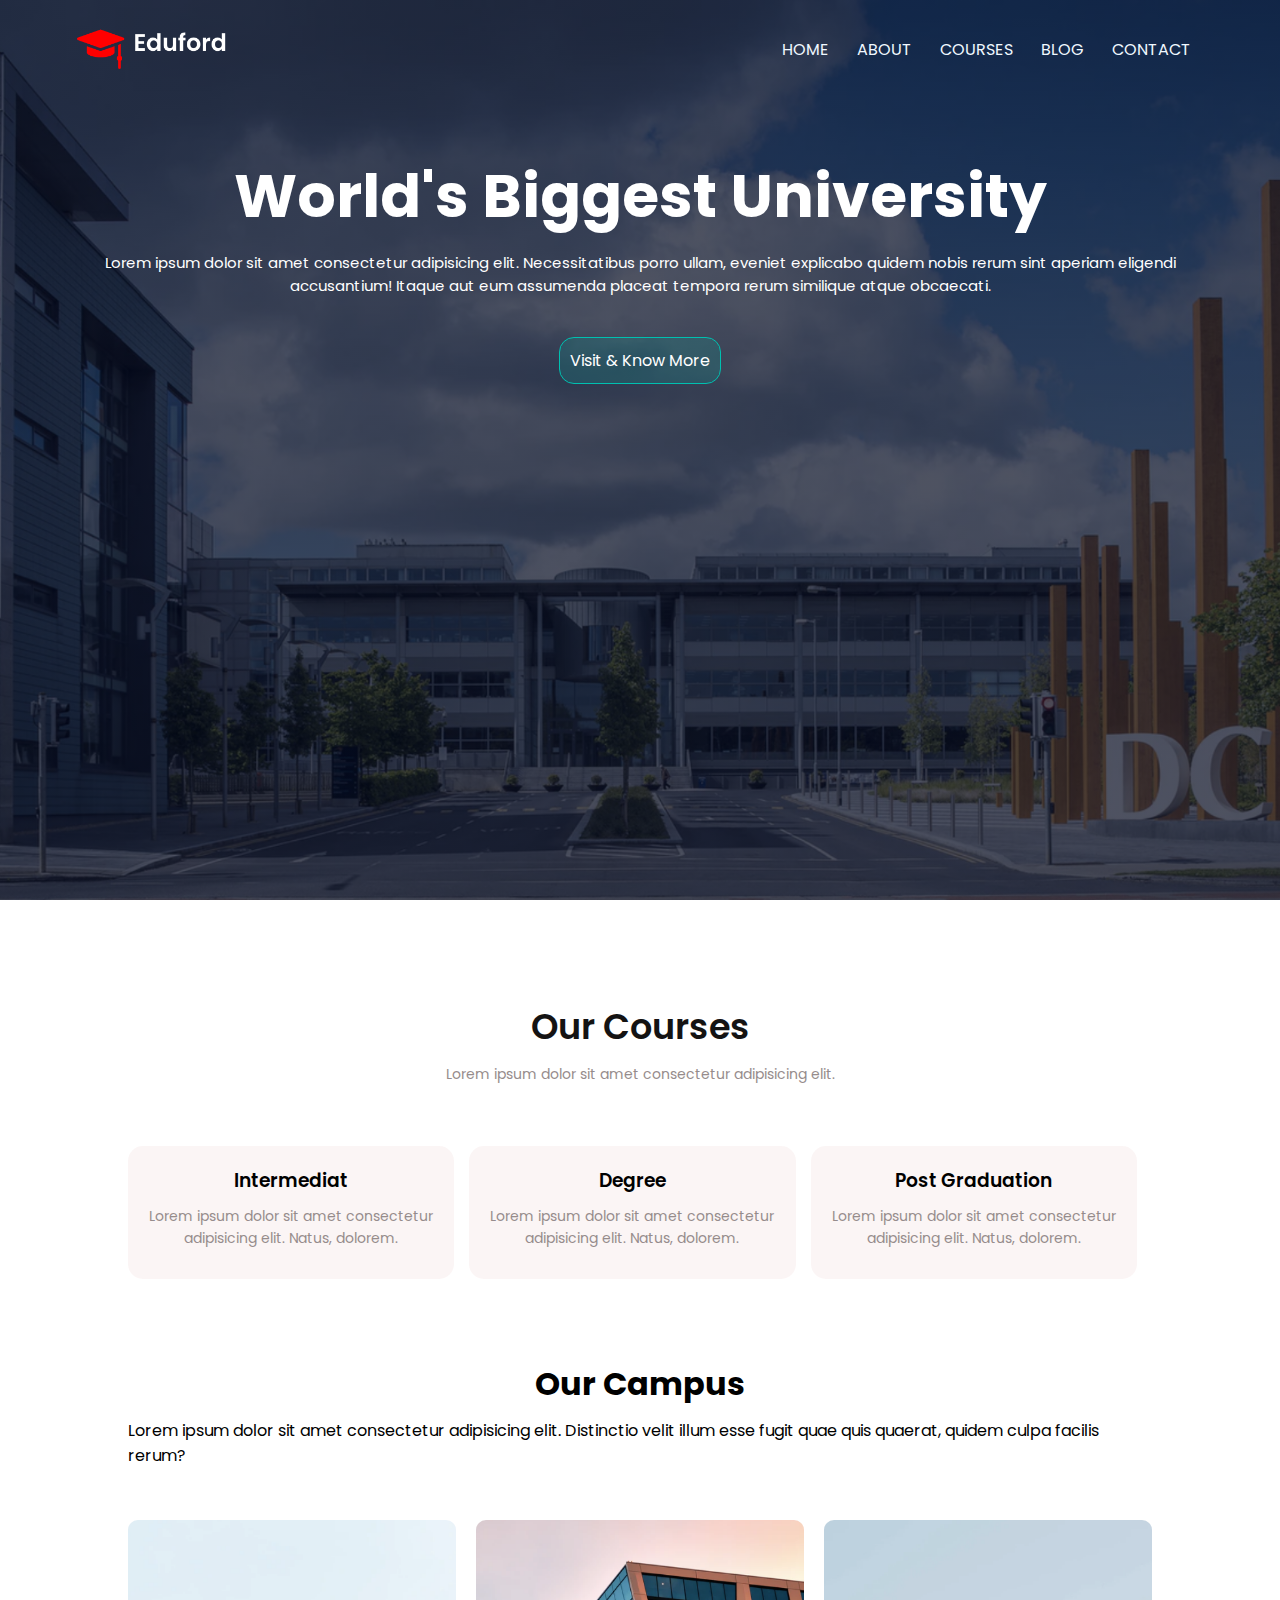
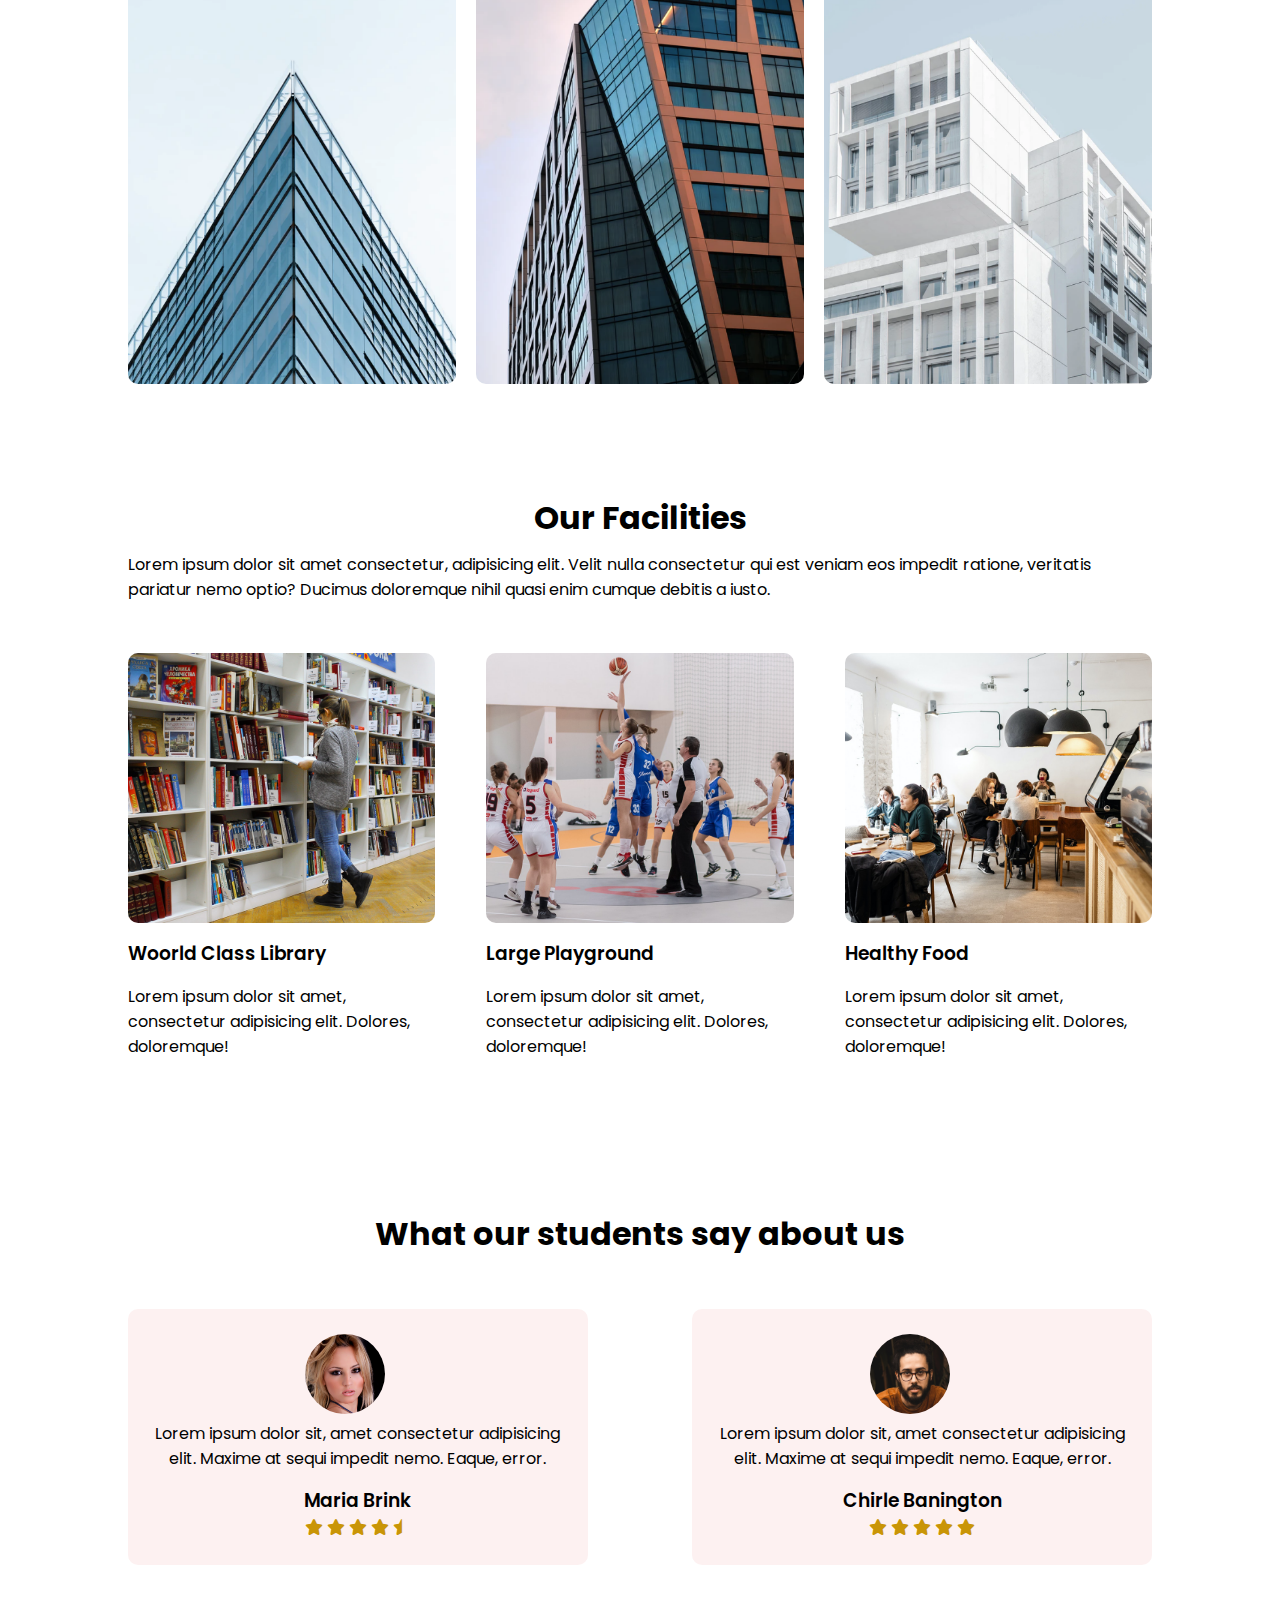
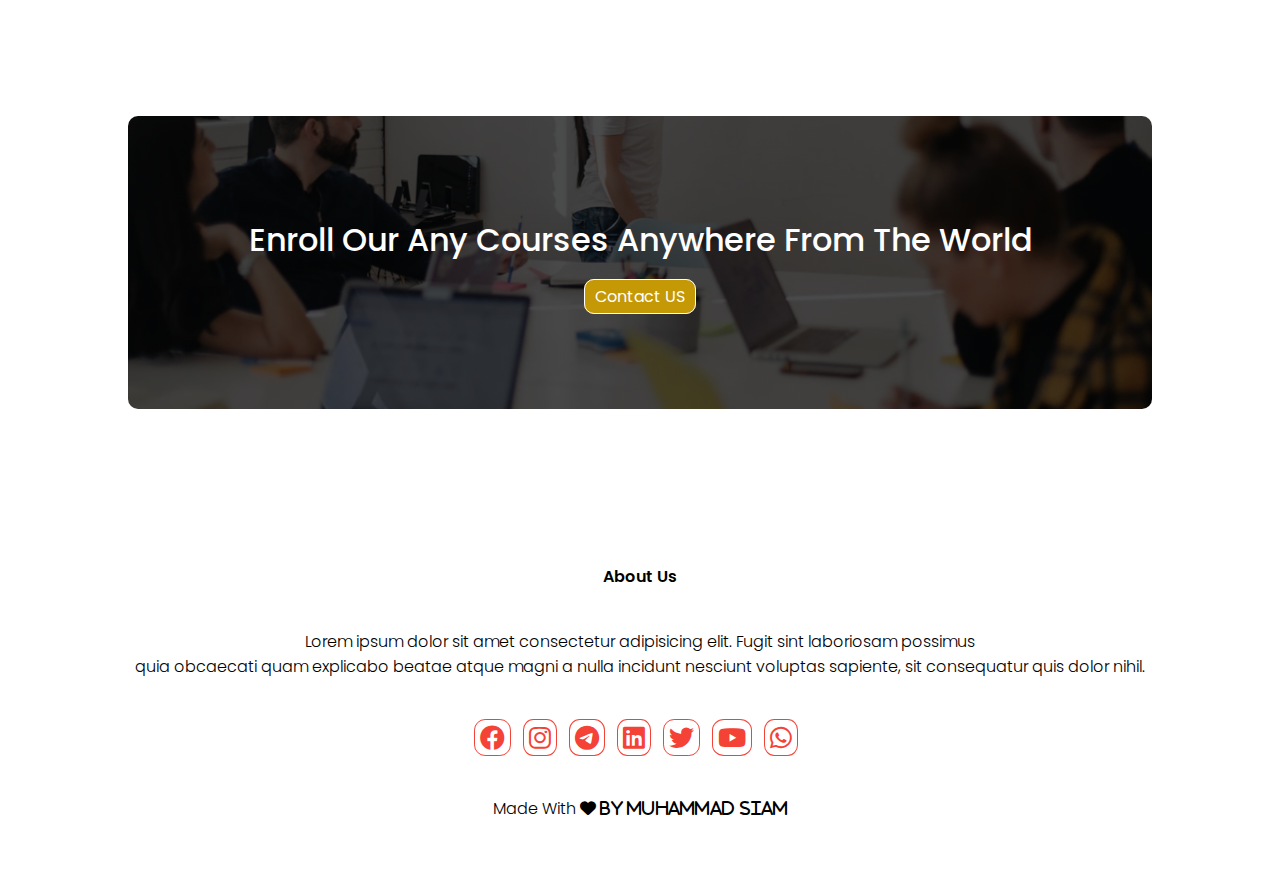
<file: index.html>
<!DOCTYPE html>
<html lang="en">
  <head>
    <meta charset="UTF-8" />
    <meta http-equiv="X-UA-Compatible" content="IE=edge" />
    <meta name="viewport" content="width=device-width, initial-scale=1.0" />
    <title>University Website</title>
    <link rel="preconnect" href="https://fonts.googleapis.com" />
    <link rel="preconnect" href="https://fonts.gstatic.com" crossorigin />
    <link
      href="https://fonts.googleapis.com/css2?family=Poppins:ital,wght@0,100;0,200;0,400;0,600;0,700;1,100;1,200;1,600&display=swap"
      rel="stylesheet"
    />
    <link rel="stylesheet" href="./style.css" />
    <link
      rel="stylesheet"
      href="https://cdnjs.cloudflare.com/ajax/libs/font-awesome/6.0.0/css/all.min.css"
      integrity="sha512-9usAa10IRO0HhonpyAIVpjrylPvoDwiPUiKdWk5t3PyolY1cOd4DSE0Ga+ri4AuTroPR5aQvXU9xC6qOPnzFeg=="
      crossorigin="anonymous"
      referrerpolicy="no-referrer"
    />
    <!-- Animate css -->
    <link
      rel="stylesheet"
      href="https://cdnjs.cloudflare.com/ajax/libs/animate.css/4.1.1/animate.min.css"
    />
  </head>
  <body>
    <div id="preloader"></div>
    <section class="header">
      <nav>
        <a href="index.html"><img src="./eduford_img/logo.png" alt="" /></a>
        <div id="nav-links" class="nav-links">
          <i class="fa-solid fa-xmark" onclick="hideMenu()"></i>
          <ul class="animate__animated animate__zoomIn">
            <li><a href="index.html">HOME</a></li>
            <li><a href="about.html">ABOUT</a></li>
            <li><a href="course.html">COURSES</a></li>
            <li><a href="blog.html">BLOG</a></li>
            <li><a href="contact.html">CONTACT</a></li>
          </ul>
        </div>
        <i class="fa-solid fa-bars" onclick="showMenu()"></i>
      </nav>

      <div class="text-box">
        <h1 class="animate__animated animate__zoomIn">
          World's Biggest University
        </h1>
        <p class="animate__animated animate__backInRight">
          Lorem ipsum dolor sit amet consectetur adipisicing elit.
          Necessitatibus porro ullam, eveniet explicabo quidem nobis rerum sint
          aperiam eligendi accusantium! Itaque aut eum assumenda placeat tempora
          rerum similique atque obcaecati.
        </p>
        <a class="btn1" href="">Visit & Know More</a>
      </div>
    </section>

    <!-- Course -->

    <section class="course">
      <h1 class="animate__animated animate__zoomIn">Our Courses</h1>
      <p class="animate__animated animate__backInRight">
        Lorem ipsum dolor sit amet consectetur adipisicing elit.
      </p>

      <div class="row">
        <div class="course-col">
          <h3>Intermediat</h3>
          <p class="animate__animated animate__backInRight">
            Lorem ipsum dolor sit amet consectetur adipisicing elit. Natus,
            dolorem.
          </p>
        </div>
        <div class="course-col">
          <h3>Degree</h3>
          <p class="animate__animated animate__backInRight">
            Lorem ipsum dolor sit amet consectetur adipisicing elit. Natus,
            dolorem.
          </p>
        </div>
        <div class="course-col">
          <h3>Post Graduation</h3>
          <p class="animate__animated animate__backInRight">
            Lorem ipsum dolor sit amet consectetur adipisicing elit. Natus,
            dolorem.
          </p>
        </div>
      </div>
    </section>

    <!-- Campus -->
    <section class="campus">
      <h1 class="animate__animated animate__zoomIn">Our Campus</h1>
      <p class="animate__animated animate__backInRight">
        Lorem ipsum dolor sit amet consectetur adipisicing elit. Distinctio
        velit illum esse fugit quae quis quaerat, quidem culpa facilis rerum?
      </p>
      <div class="row">
        <div class="campus-col">
          <img src="./eduford_img/london.png" alt="" />
          <div class="layer">
            <h3>LONDON</h3>
          </div>
        </div>
        <div class="campus-col">
          <img src="./eduford_img/newyork.png" alt="" />
          <div class="layer">
            <h3>New Yourk</h3>
          </div>
        </div>
        <div class="campus-col">
          <img src="./eduford_img/washington.png" alt="" />
          <div class="layer">
            <h3>Washington</h3>
          </div>
        </div>
      </div>
    </section>

    <!-- Facilities -->

    <section class="facilities">
      <h1 class="animate__animated animate__zoomIn">Our Facilities</h1>
      <p class="animate__animated animate__backInRight">
        Lorem ipsum dolor sit amet consectetur, adipisicing elit. Velit nulla
        consectetur qui est veniam eos impedit ratione, veritatis pariatur nemo
        optio? Ducimus doloremque nihil quasi enim cumque debitis a iusto.
      </p>
      <div class="row">
        <div class="facilities-col">
          <img src="./eduford_img/library.png" alt="" />
          <h3>Woorld Class Library</h3>
          <p class="animate__animated animate__backInRight">
            Lorem ipsum dolor sit amet, consectetur adipisicing elit. Dolores,
            doloremque!
          </p>
        </div>
        <div class="facilities-col">
          <img src="./eduford_img/basketball.png" alt="" />
          <h3>Large Playground</h3>
          <p class="animate__animated animate__backInRight">
            Lorem ipsum dolor sit amet, consectetur adipisicing elit. Dolores,
            doloremque!
          </p>
        </div>
        <div class="facilities-col">
          <img src="./eduford_img/cafeteria.png" alt="" />
          <h3>Healthy Food</h3>
          <p class="animate__animated animate__backInRight">
            Lorem ipsum dolor sit amet, consectetur adipisicing elit. Dolores,
            doloremque!
          </p>
        </div>
      </div>
    </section>

    <!-- testimonials -->

    <section class="testimonials">
      <h1 class="animate__animated animate__zoomIn">
        What our students say about us
      </h1>
      <div class="row">
        <div class="testimonial-col">
          <div>
            <img src="./eduford_img/user1.jpg" alt="" />
            <p class="animate__animated animate__backInRight">
              Lorem ipsum dolor sit, amet consectetur adipisicing elit. Maxime
              at sequi impedit nemo. Eaque, error.
            </p>
            <h3>Maria Brink</h3>
            <i class="fa-solid fa-star"></i>
            <i class="fa-solid fa-star"></i>
            <i class="fa-solid fa-star"></i>
            <i class="fa-solid fa-star"></i>
            <i class="fa-solid fa-star-half"></i>
          </div>
        </div>

        <div class="testimonial-col">
          <div>
            <img src="./eduford_img/user2.jpg" alt="" />
            <p class="animate__animated animate__backInRight">
              Lorem ipsum dolor sit, amet consectetur adipisicing elit. Maxime
              at sequi impedit nemo. Eaque, error.
            </p>
            <h3>Chirle Banington</h3>
            <i class="fa-solid fa-star"></i>
            <i class="fa-solid fa-star"></i>
            <i class="fa-solid fa-star"></i>
            <i class="fa-solid fa-star"></i>
            <i class="fa-solid fa-star"></i>
          </div>
        </div>
      </div>
    </section>

    <!-- Call to action -->
    <section class="cta">
      <h1 class="animate__animated animate__zoomIn">
        Enroll Our Any Courses Anywhere From The World
      </h1>
      <a href="">Contact US</a>
    </section>

    <!-- footer -->
    <section class="footer">
      <h4 class="animate__animated animate__backInUp">About Us</h4>
      <p class="animate__animated animate__backInUp">
        Lorem ipsum dolor sit amet consectetur adipisicing elit. Fugit sint
        laboriosam possimus <br />
        quia obcaecati quam explicabo beatae atque magni a nulla incidunt
        nesciunt voluptas sapiente, sit consequatur quis dolor nihil.
      </p>
      <div class="icons animate__animated animate__backInUp">
        <i class="fa-brands fa-facebook"></i>
        <i class="fa-brands fa-instagram"></i>
        <i class="fa-brands fa-telegram"></i>
        <i class="fa-brands fa-linkedin"></i>
        <i class="fa-brands fa-twitter"></i>
        <i class="fa-brands fa-youtube"></i>
        <i class="fa-brands fa-whatsapp"></i>
      </div>
      <p animate__animated animate__backInUp>
        Made With <i class="fa-solid fa-heart"> by Muhammad Siam</i>
      </p>
    </section>

    <!-- ---------javascript ---------- -->
    <script>
      let navLinks = document.getElementById("nav-links")
      function showMenu() {
        navLinks.style.right = "0"
      }
      function hideMenu() {
        navLinks.style.right = "-200px"
      }

      // preloader //
      let loader = document.getElementById("preloader")
      window.addEventListener("load", function () {
        loader.style.display = "none"
      })
    </script>
  </body>
</html>
</file>
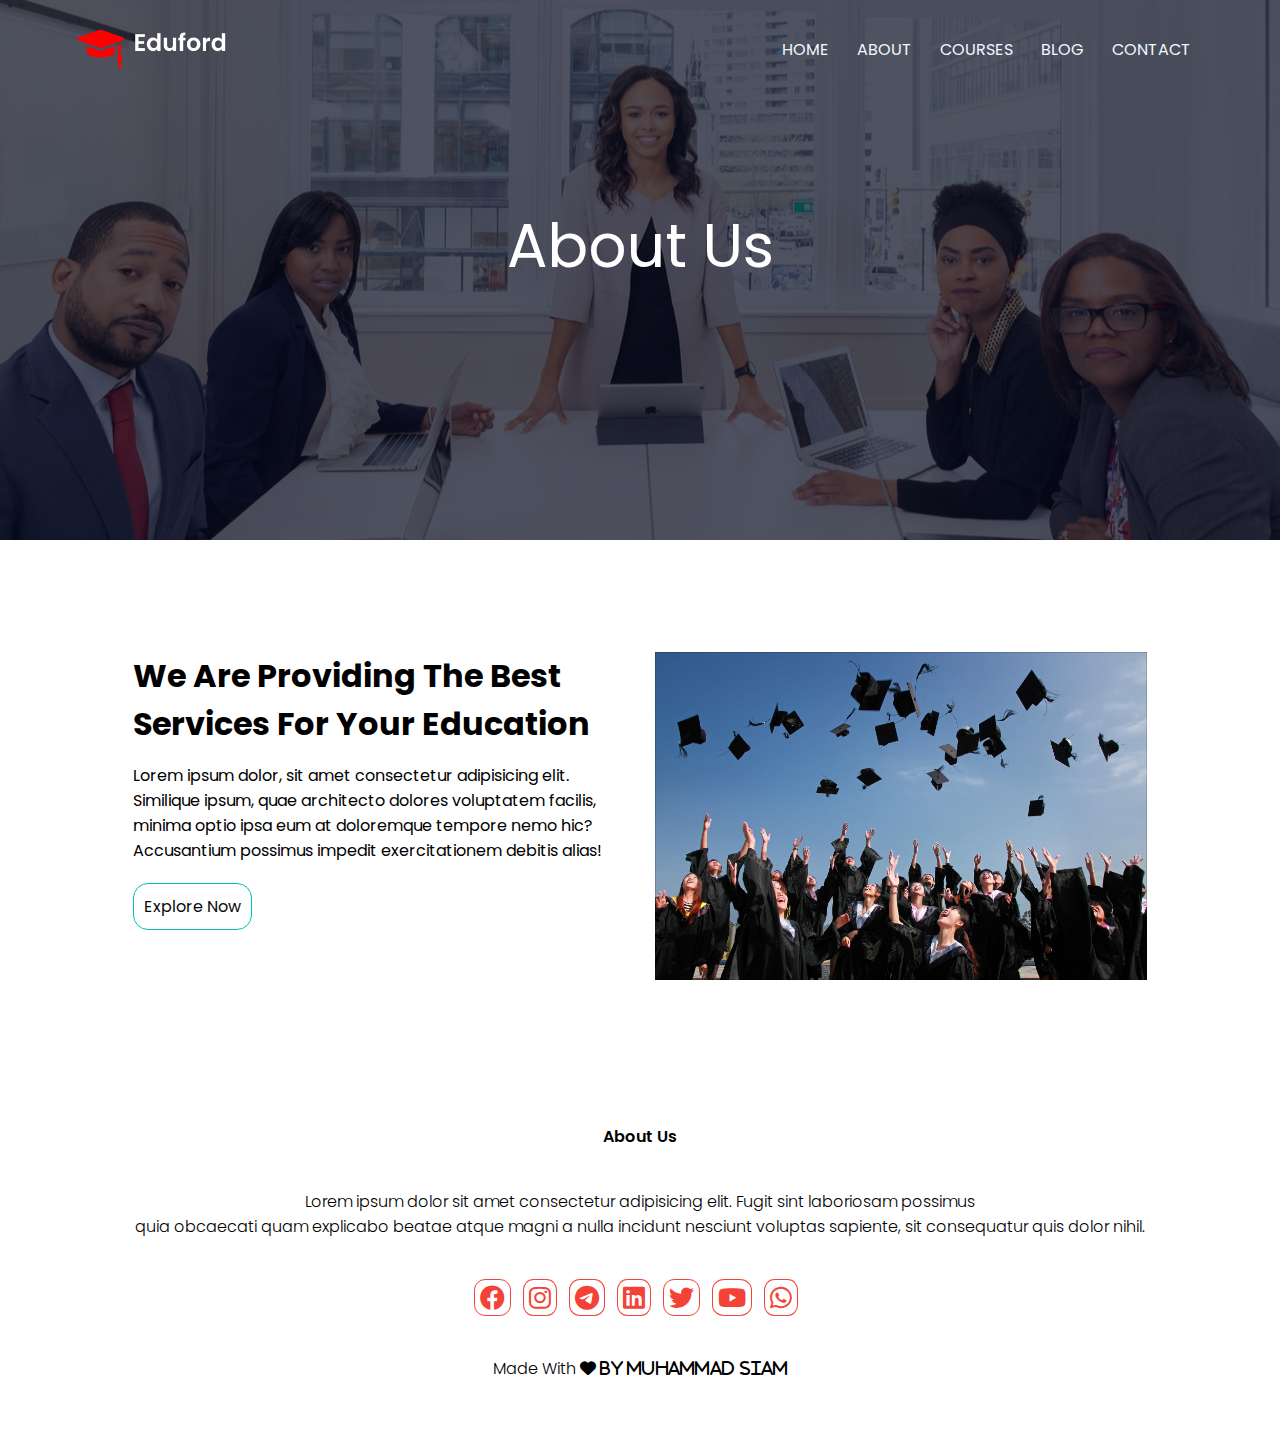
<file: about.html>
<!DOCTYPE html>
<html lang="en">
  <head>
    <meta charset="UTF-8" />
    <meta http-equiv="X-UA-Compatible" content="IE=edge" />
    <meta name="viewport" content="width=device-width, initial-scale=1.0" />
    <title>University Website</title>
    <link rel="preconnect" href="https://fonts.googleapis.com" />
    <link rel="preconnect" href="https://fonts.gstatic.com" crossorigin />
    <link
      href="https://fonts.googleapis.com/css2?family=Poppins:ital,wght@0,100;0,200;0,400;0,600;0,700;1,100;1,200;1,600&display=swap"
      rel="stylesheet"
    />
    <link rel="stylesheet" href="./style.css" />
    <link
      rel="stylesheet"
      href="https://cdnjs.cloudflare.com/ajax/libs/font-awesome/6.0.0/css/all.min.css"
      integrity="sha512-9usAa10IRO0HhonpyAIVpjrylPvoDwiPUiKdWk5t3PyolY1cOd4DSE0Ga+ri4AuTroPR5aQvXU9xC6qOPnzFeg=="
      crossorigin="anonymous"
      referrerpolicy="no-referrer"
    />
    <!-- Animate css -->
    <link
      rel="stylesheet"
      href="https://cdnjs.cloudflare.com/ajax/libs/animate.css/4.1.1/animate.min.css"
    />
  </head>
  <body>
    <section class="sub-header">
      <nav>
        <a href="index.html"><img src="./eduford_img/logo.png" alt="" /></a>
        <div id="nav-links" class="nav-links">
          <i class="fa-solid fa-xmark" onclick="hideMenu()"></i>
          <ul class="animate__animated animate__zoomIn">
            <li><a href="index.html">HOME</a></li>
            <li><a href="about.html">ABOUT</a></li>
            <li><a href="course.html">COURSES</a></li>
            <li><a href="blog.html">BLOG</a></li>
            <li><a href="contact.html">CONTACT</a></li>
          </ul>
        </div>
        <i class="fa-solid fa-bars" onclick="showMenu()"></i>
      </nav>

      <div class="text-box">
        <h1 class="animate__animated animate__zoomIn">About Us</h1>
      </div>
    </section>

    <!-- About content -->
    <section class="about-us">
      <div class="row">
        <div class="about-col">
          <h1 class="animate__animated animate__zoomIn">
            We Are Providing The Best Services For Your Education
          </h1>
          <p class="animate__animated animate__backInUp">
            Lorem ipsum dolor, sit amet consectetur adipisicing elit. Similique
            ipsum, quae architecto dolores voluptatem facilis, minima optio ipsa
            eum at doloremque tempore nemo hic? Accusantium possimus impedit
            exercitationem debitis alias!
          </p>
          <a class="btn2 animate__animated animate__backInUp" href=""
            >Explore Now</a
          >
        </div>
        <div class="about-col">
          <img
            class="animate__animated animate__backInRight"
            src="./eduford_img/background.jpg"
            alt=""
          />
        </div>
      </div>
    </section>

    <!-- footer -->
    <section class="footer">
      <h4 class="animate__animated animate__backInUp">About Us</h4>
      <p class="animate__animated animate__backInUp">
        Lorem ipsum dolor sit amet consectetur adipisicing elit. Fugit sint
        laboriosam possimus <br />
        quia obcaecati quam explicabo beatae atque magni a nulla incidunt
        nesciunt voluptas sapiente, sit consequatur quis dolor nihil.
      </p>
      <div class="icons animate__animated animate__backInUp">
        <i class="fa-brands fa-facebook"></i>
        <i class="fa-brands fa-instagram"></i>
        <i class="fa-brands fa-telegram"></i>
        <i class="fa-brands fa-linkedin"></i>
        <i class="fa-brands fa-twitter"></i>
        <i class="fa-brands fa-youtube"></i>
        <i class="fa-brands fa-whatsapp"></i>
      </div>
      <p animate__animated animate__backInUp>
        Made With <i class="fa-solid fa-heart"> by Muhammad Siam</i>
      </p>
    </section>

    <!-- ---------javascript ---------- -->
    <script>
      var navLinks = document.getElementById("nav-links")
      function showMenu() {
        navLinks.style.right = "0"
      }
      function hideMenu() {
        navLinks.style.right = "-200px"
      }
    </script>
  </body>
</html>
</file>
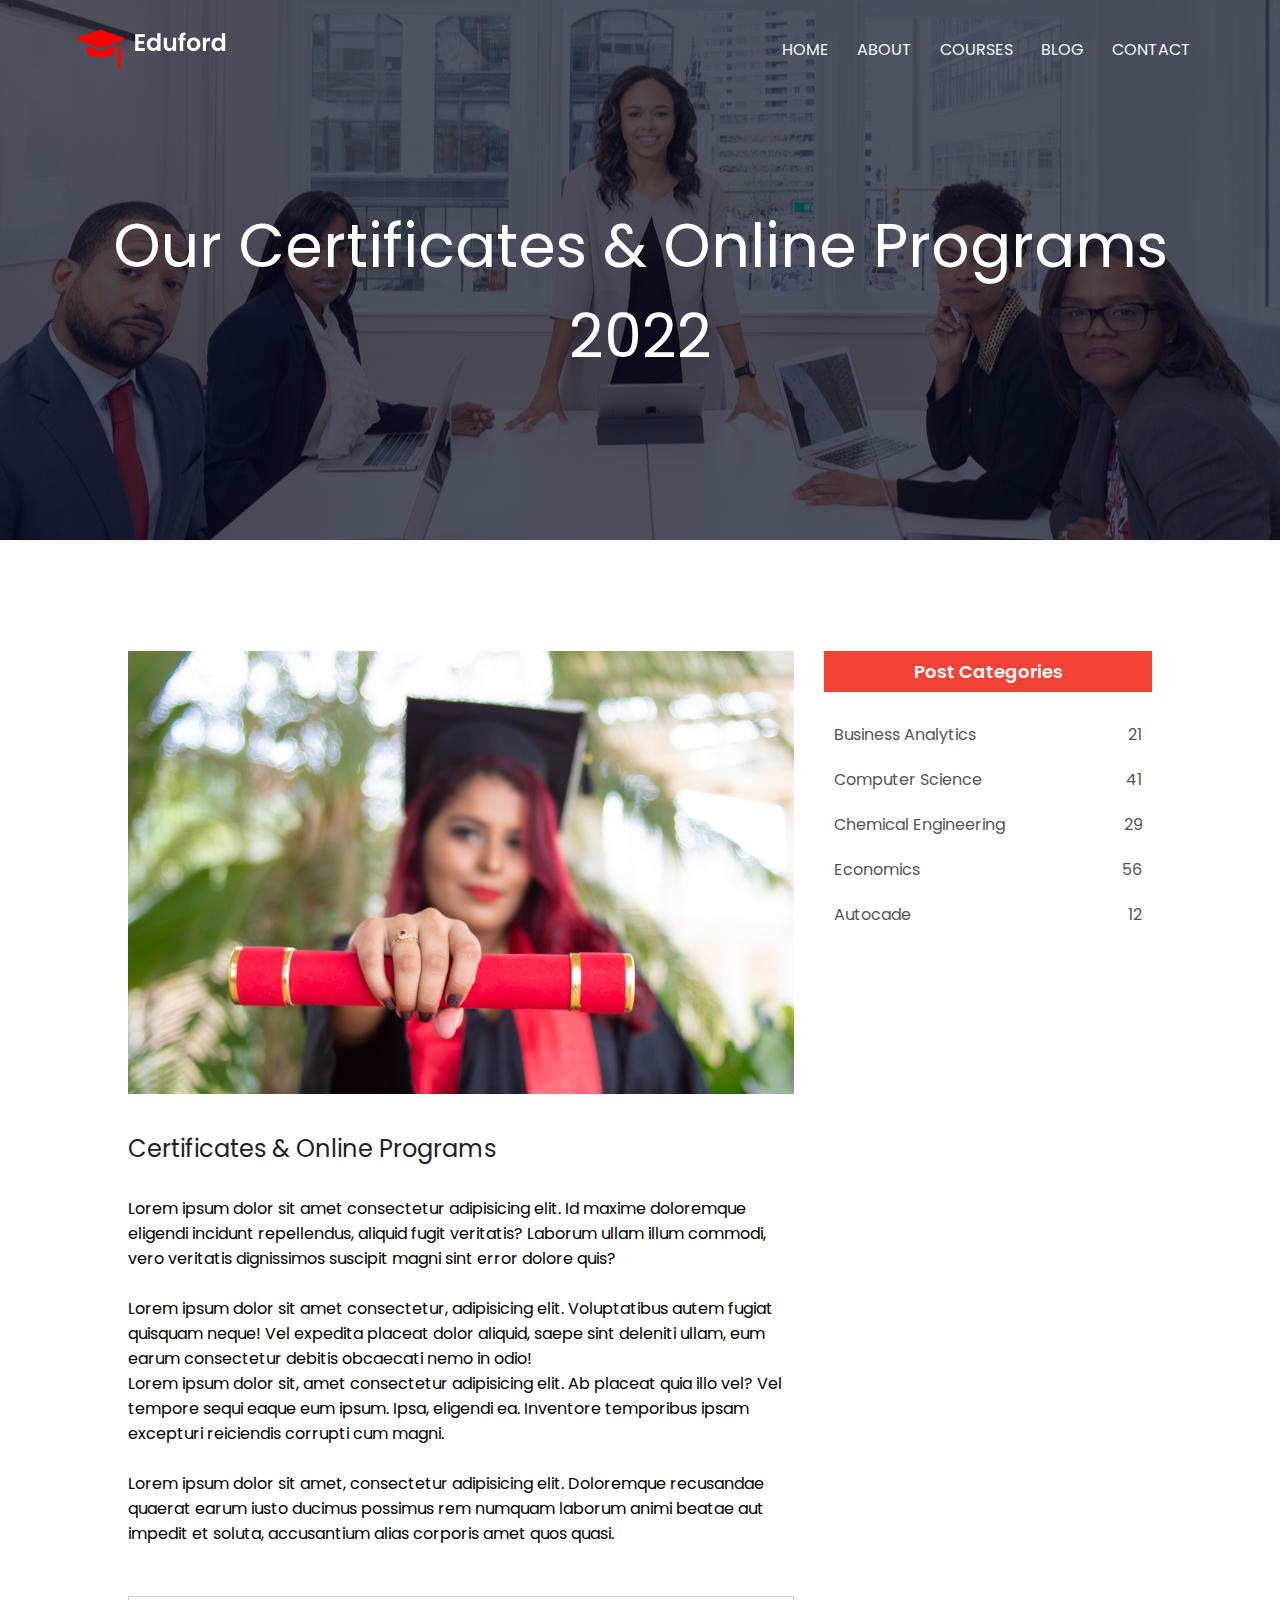
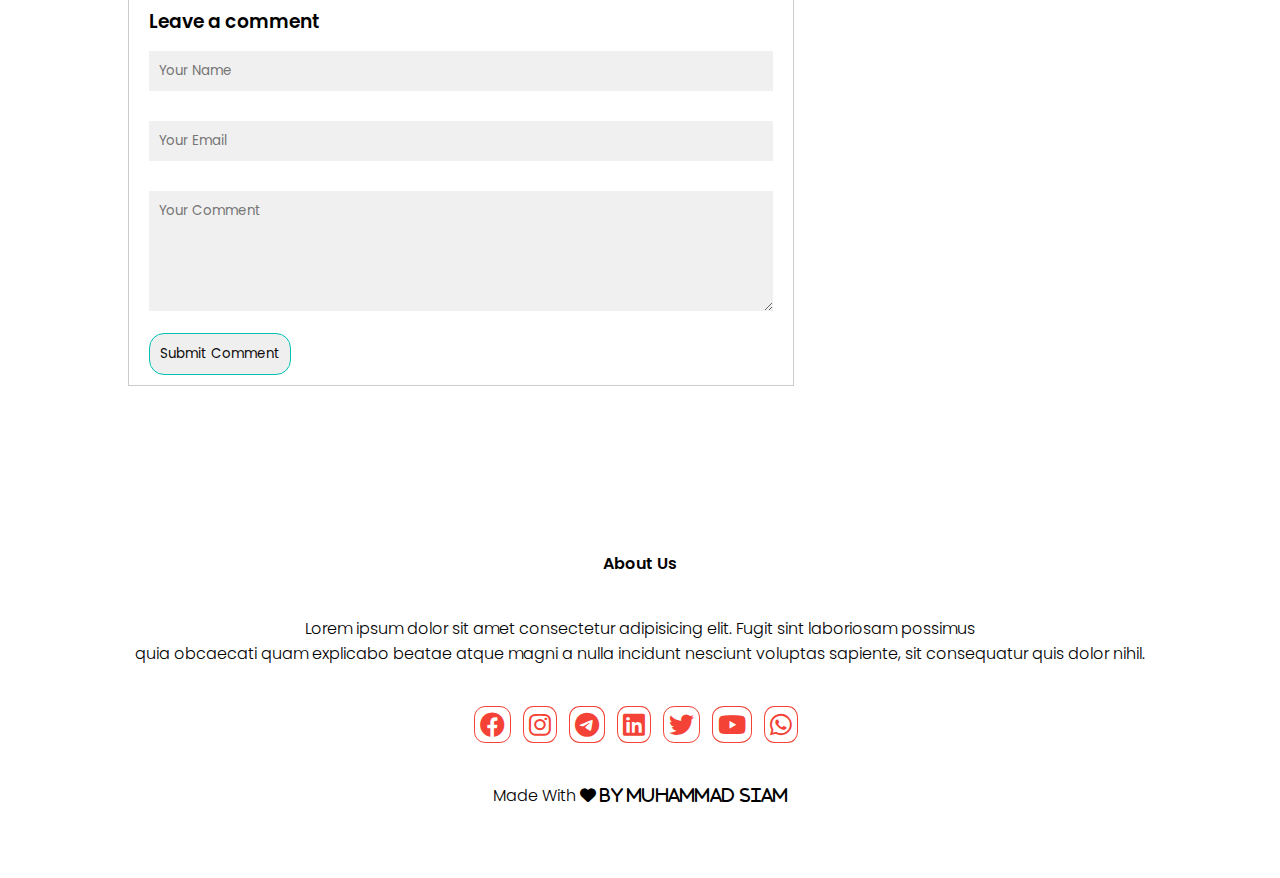
<file: blog.html>
<!DOCTYPE html>
<html lang="en">
  <head>
    <meta charset="UTF-8" />
    <meta http-equiv="X-UA-Compatible" content="IE=edge" />
    <meta name="viewport" content="width=device-width, initial-scale=1.0" />
    <title>University Website</title>
    <link rel="preconnect" href="https://fonts.googleapis.com" />
    <link rel="preconnect" href="https://fonts.gstatic.com" crossorigin />
    <link
      href="https://fonts.googleapis.com/css2?family=Poppins:ital,wght@0,100;0,200;0,400;0,600;0,700;1,100;1,200;1,600&display=swap"
      rel="stylesheet"
    />
    <link rel="stylesheet" href="./style.css" />
    <link
      rel="stylesheet"
      href="https://cdnjs.cloudflare.com/ajax/libs/font-awesome/6.0.0/css/all.min.css"
      integrity="sha512-9usAa10IRO0HhonpyAIVpjrylPvoDwiPUiKdWk5t3PyolY1cOd4DSE0Ga+ri4AuTroPR5aQvXU9xC6qOPnzFeg=="
      crossorigin="anonymous"
      referrerpolicy="no-referrer"
    />
    <!-- Animate css -->
    <link
      rel="stylesheet"
      href="https://cdnjs.cloudflare.com/ajax/libs/animate.css/4.1.1/animate.min.css"
    />
  </head>
  <body>
    <section class="sub-header">
      <nav>
        <a href="index.html"><img src="./eduford_img/logo.png" alt="" /></a>
        <div id="nav-links" class="nav-links">
          <i class="fa-solid fa-xmark" onclick="hideMenu()"></i>
          <ul class="animate__animated animate__zoomIn">
            <li><a href="index.html">HOME</a></li>
            <li><a href="about.html">ABOUT</a></li>
            <li><a href="course.html">COURSES</a></li>
            <li><a href="blog.html">BLOG</a></li>
            <li><a href="contact.html">CONTACT</a></li>
          </ul>
        </div>
        <i class="fa-solid fa-bars" onclick="showMenu()"></i>
      </nav>

      <div class="text-box">
        <h1 class="animate__animated animate__zoomIn">
          Our Certificates & Online Programs 2022
        </h1>
      </div>
    </section>

    <!-- blog page content -->

    <section class="blog-content">
      <div class="row">
        <div class="blog-left">
          <img
            class="animate__animated animate__fadeInLeft"
            src="./eduford_img//certificate.jpg"
            alt=""
          />
          <h2>Certificates & Online Programs</h2>
          <p class="animate__animated animate__backInUp">
            Lorem ipsum dolor sit amet consectetur adipisicing elit. Id maxime
            doloremque eligendi incidunt repellendus, aliquid fugit veritatis?
            Laborum ullam illum commodi, vero veritatis dignissimos suscipit
            magni sint error dolore quis?
          </p>
          <br />
          <p class="animate__animated animate__backInUp">
            Lorem ipsum dolor sit amet consectetur, adipisicing elit.
            Voluptatibus autem fugiat quisquam neque! Vel expedita placeat dolor
            aliquid, saepe sint deleniti ullam, eum earum consectetur debitis
            obcaecati nemo in odio!
          </p>
          <p class="animate__animated animate__backInRight">
            Lorem ipsum dolor sit, amet consectetur adipisicing elit. Ab placeat
            quia illo vel? Vel tempore sequi eaque eum ipsum. Ipsa, eligendi ea.
            Inventore temporibus ipsam excepturi reiciendis corrupti cum magni.
          </p>
          <br />
          <p class="animate__animated animate__backInLeft">
            Lorem ipsum dolor sit amet, consectetur adipisicing elit. Doloremque
            recusandae quaerat earum iusto ducimus possimus rem numquam laborum
            animi beatae aut impedit et soluta, accusantium alias corporis amet
            quos quasi.
          </p>

          <div class="comment-box">
            <h3 class="animate__animated animate__zoomIn">Leave a comment</h3>
            <form
              class="animate__animated animate__backInUp"
              action="comment-form"
            >
              <input type="text" placeholder="Your Name" />
              <input type="text" placeholder="Your Email" />
              <textarea
                name=""
                id=""
                cols="20"
                rows="5"
                placeholder="Your Comment"
              ></textarea>
              <button type="submit" class="btn2">Submit Comment</button>
            </form>
          </div>
        </div>
        <div class="blog-right animate__animated animate__zoomIn">
          <h3>Post Categories</h3>
          <div>
            <span>Business Analytics</span>
            <span>21</span>
          </div>
          <div>
            <span>Computer Science</span>
            <span>41</span>
          </div>
          <div>
            <span>Chemical Engineering</span>
            <span>29</span>
          </div>
          <div>
            <span>Economics</span>
            <span>56</span>
          </div>
          <div>
            <span>Autocade</span>
            <span>12</span>
          </div>
        </div>
      </div>
    </section>
    <!-- footer -->
    <section class="footer">
      <h4 class="animate__animated animate__backInUp">About Us</h4>
      <p class="animate__animated animate__backInUp">
        Lorem ipsum dolor sit amet consectetur adipisicing elit. Fugit sint
        laboriosam possimus <br />
        quia obcaecati quam explicabo beatae atque magni a nulla incidunt
        nesciunt voluptas sapiente, sit consequatur quis dolor nihil.
      </p>
      <div class="icons animate__animated animate__backInUp">
        <i class="fa-brands fa-facebook"></i>
        <i class="fa-brands fa-instagram"></i>
        <i class="fa-brands fa-telegram"></i>
        <i class="fa-brands fa-linkedin"></i>
        <i class="fa-brands fa-twitter"></i>
        <i class="fa-brands fa-youtube"></i>
        <i class="fa-brands fa-whatsapp"></i>
      </div>
      <p animate__animated animate__backInUp>
        Made With <i class="fa-solid fa-heart"> by Muhammad Siam</i>
      </p>
    </section>

    <!-- ---------javascript ---------- -->
    <script>
      var navLinks = document.getElementById("nav-links")
      function showMenu() {
        navLinks.style.right = "0"
      }
      function hideMenu() {
        navLinks.style.right = "-200px"
      }
    </script>
  </body>
</html>
</file>
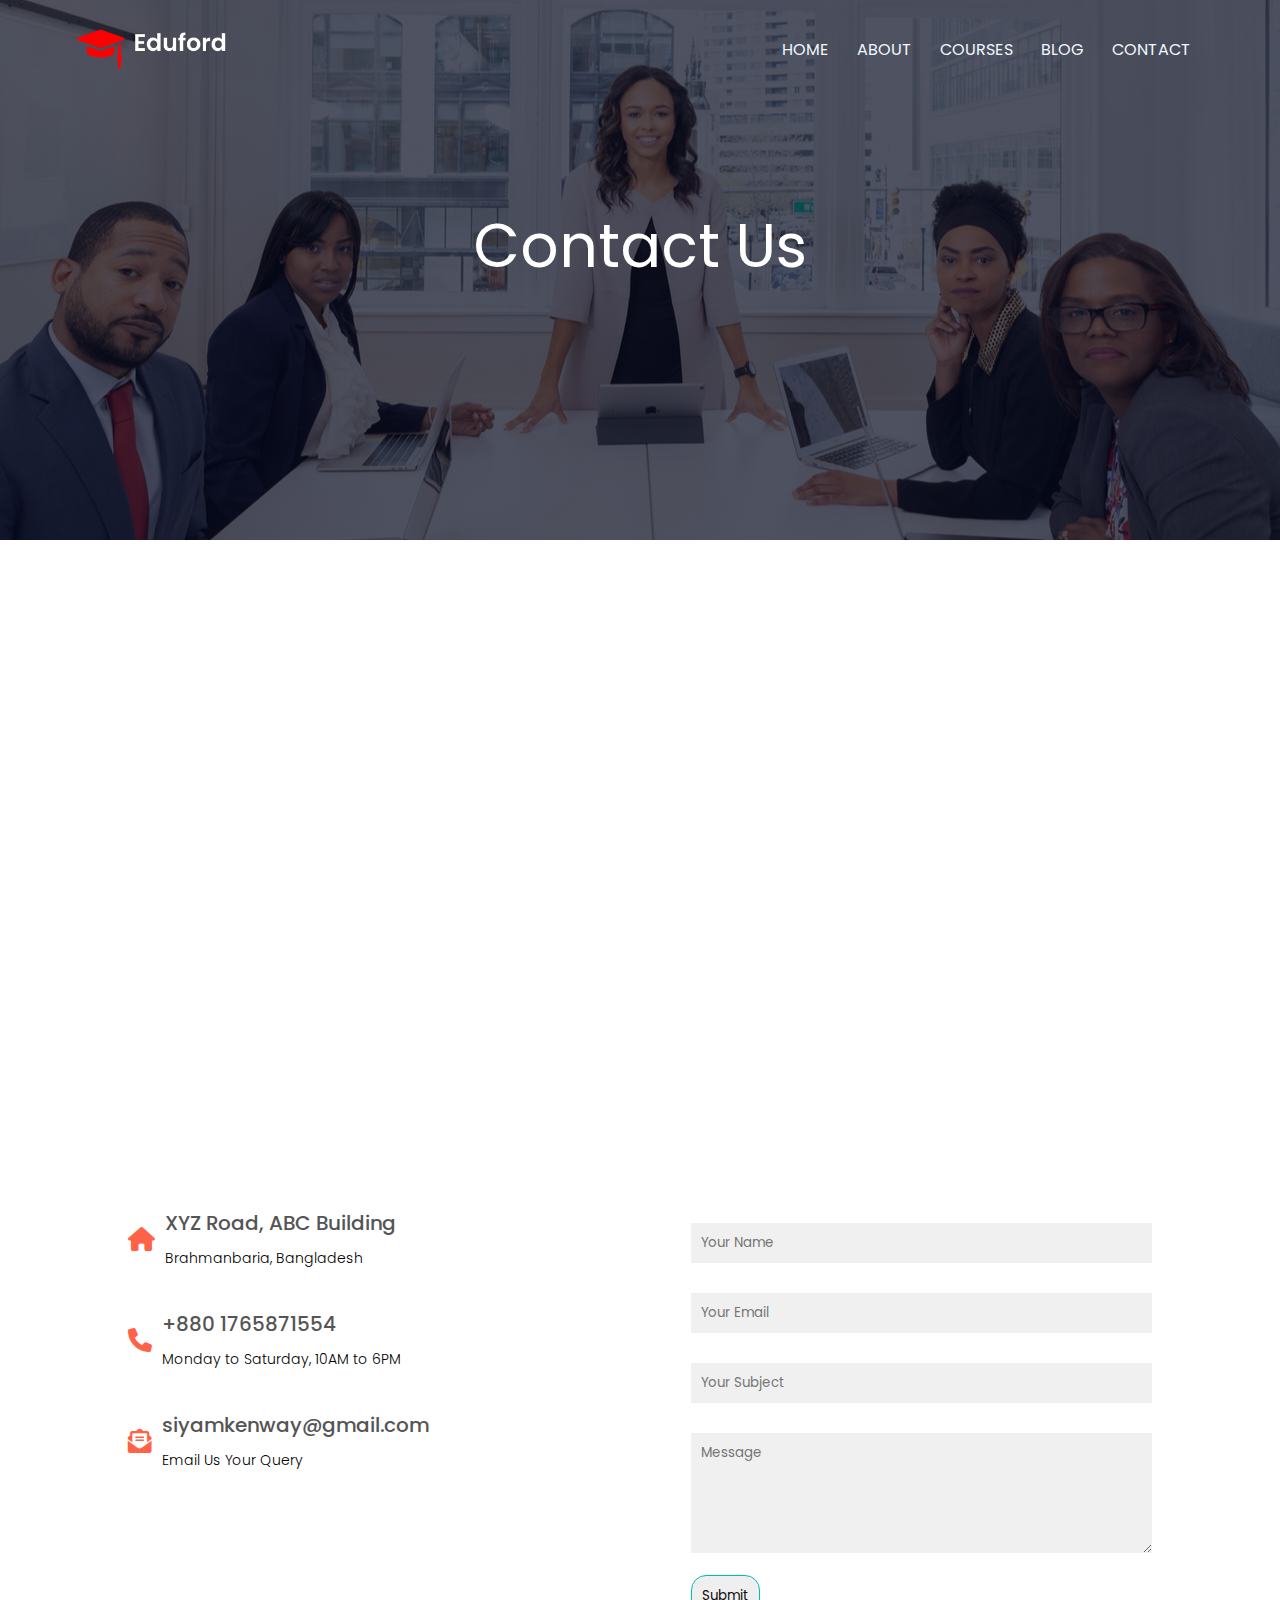
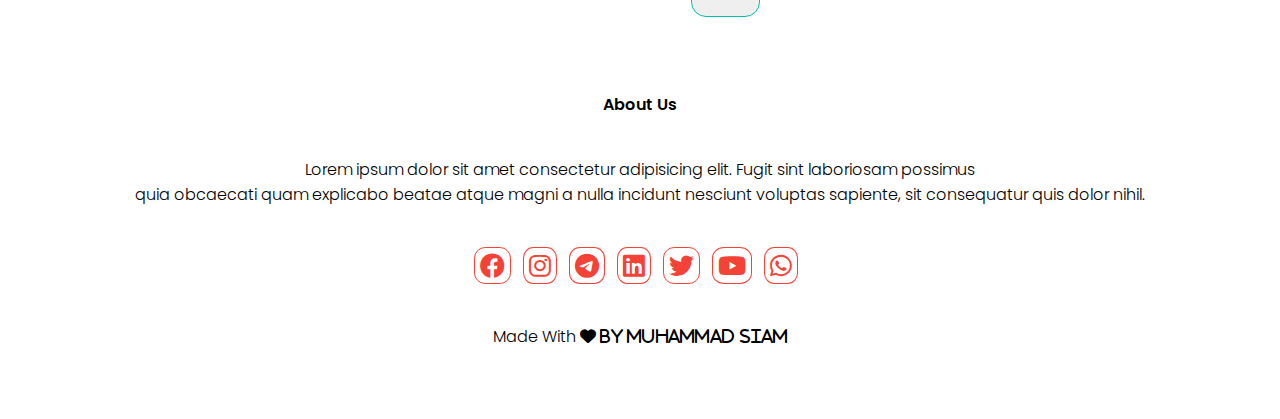
<file: contact.html>
<!DOCTYPE html>
<html lang="en">
  <head>
    <meta charset="UTF-8" />
    <meta http-equiv="X-UA-Compatible" content="IE=edge" />
    <meta name="viewport" content="width=device-width, initial-scale=1.0" />
    <title>University Website</title>
    <link rel="preconnect" href="https://fonts.googleapis.com" />
    <link rel="preconnect" href="https://fonts.gstatic.com" crossorigin />
    <link
      href="https://fonts.googleapis.com/css2?family=Poppins:ital,wght@0,100;0,200;0,400;0,600;0,700;1,100;1,200;1,600&display=swap"
      rel="stylesheet"
    />
    <link rel="stylesheet" href="./style.css" />
    <link
      rel="stylesheet"
      href="https://cdnjs.cloudflare.com/ajax/libs/font-awesome/6.0.0/css/all.min.css"
      integrity="sha512-9usAa10IRO0HhonpyAIVpjrylPvoDwiPUiKdWk5t3PyolY1cOd4DSE0Ga+ri4AuTroPR5aQvXU9xC6qOPnzFeg=="
      crossorigin="anonymous"
      referrerpolicy="no-referrer"
    />
    <!-- Animate css -->
    <link
      rel="stylesheet"
      href="https://cdnjs.cloudflare.com/ajax/libs/animate.css/4.1.1/animate.min.css"
    />
  </head>
  <body>
    <section class="sub-header">
      <nav>
        <a href="index.html"><img src="./eduford_img/logo.png" alt="" /></a>
        <div id="nav-links" class="nav-links">
          <i class="fa-solid fa-xmark" onclick="hideMenu()"></i>
          <ul class="animate__animated animate__zoomIn">
            <li><a href="index.html">HOME</a></li>
            <li><a href="about.html">ABOUT</a></li>
            <li><a href="course.html">COURSES</a></li>
            <li><a href="blog.html">BLOG</a></li>
            <li><a href="contact.html">CONTACT</a></li>
          </ul>
        </div>
        <i class="fa-solid fa-bars" onclick="showMenu()"></i>
      </nav>

      <div class="text-box">
        <h1 class="animate__animated animate__zoomIn">Contact Us</h1>
      </div>
    </section>

    <!-- Contact Us -->

    <section class="location animate__animated animate__zoomIn">
      <iframe
        src="https://www.google.com/maps/embed?pb=!1m18!1m12!1m3!1d58333.780157221474!2d91.07171049010991!3d23.965345727719637!2m3!1f0!2f0!3f0!3m2!1i1024!2i768!4f13.1!3m3!1m2!1s0x375405909cc4333d%3A0xc7837e9dd61e4cfe!2sPaurashava!5e0!3m2!1sen!2sbd!4v1646887689278!5m2!1sen!2sbd"
        width="600"
        height="450"
        style="border: 0"
        allowfullscreen=""
        loading="lazy"
      ></iframe>
    </section>

    <!-- Contact section -->
    <section class="contact-us">
      <div class="row">
        <div class="contact-col">
          <div class="animate__animated animate__fadeInLeft">
            <i class="fa-solid fa-home"></i>
            <span>
              <h5>XYZ Road, ABC Building</h5>
              <p>Brahmanbaria, Bangladesh</p>
            </span>
          </div>
          <div class="animate__animated animate__fadeInLeft">
            <i class="fa-solid fa-phone"></i>
            <span>
              <h5>+880 1765871554</h5>
              <p>Monday to Saturday, 10AM to 6PM</p>
            </span>
          </div>
          <div class="animate__animated animate__fadeInLeft">
            <i class="fa-solid fa-envelope-open-text"></i>
            <span>
              <h5>siyamkenway@gmail.com</h5>
              <p>Email Us Your Query</p>
            </span>
          </div>
        </div>
        <div class="contact-col animate__animated animate__fadeInRight">
          <form action="formhandler.php" method="post">
            <input name="name" type="text" placeholder="Your Name" required />
            <input
              name="email"
              type="email"
              placeholder="Your Email"
              required
            />
            <input
              name="subject"
              type="text"
              placeholder="Your Subject"
              required
            />
            <textarea
              name=""
              id=""
              cols="20"
              rows="5"
              name="message"
              placeholder="Message"
            ></textarea>
            <button type="submit" class="btn2">Submit</button>
          </form>
        </div>
      </div>
    </section>
    <!-- footer -->
    <section class="footer">
      <h4 class="animate__animated animate__backInUp">About Us</h4>
      <p class="animate__animated animate__backInUp">
        Lorem ipsum dolor sit amet consectetur adipisicing elit. Fugit sint
        laboriosam possimus <br />
        quia obcaecati quam explicabo beatae atque magni a nulla incidunt
        nesciunt voluptas sapiente, sit consequatur quis dolor nihil.
      </p>
      <div class="icons animate__animated animate__backInUp">
        <i class="fa-brands fa-facebook"></i>
        <i class="fa-brands fa-instagram"></i>
        <i class="fa-brands fa-telegram"></i>
        <i class="fa-brands fa-linkedin"></i>
        <i class="fa-brands fa-twitter"></i>
        <i class="fa-brands fa-youtube"></i>
        <i class="fa-brands fa-whatsapp"></i>
      </div>
      <p animate__animated animate__backInUp>
        Made With <i class="fa-solid fa-heart"> by Muhammad Siam</i>
      </p>
    </section>

    <!-- ---------javascript ---------- -->
    <script>
      var navLinks = document.getElementById("nav-links")
      function showMenu() {
        navLinks.style.right = "0"
      }
      function hideMenu() {
        navLinks.style.right = "-200px"
      }
    </script>
  </body>
</html>
</file>
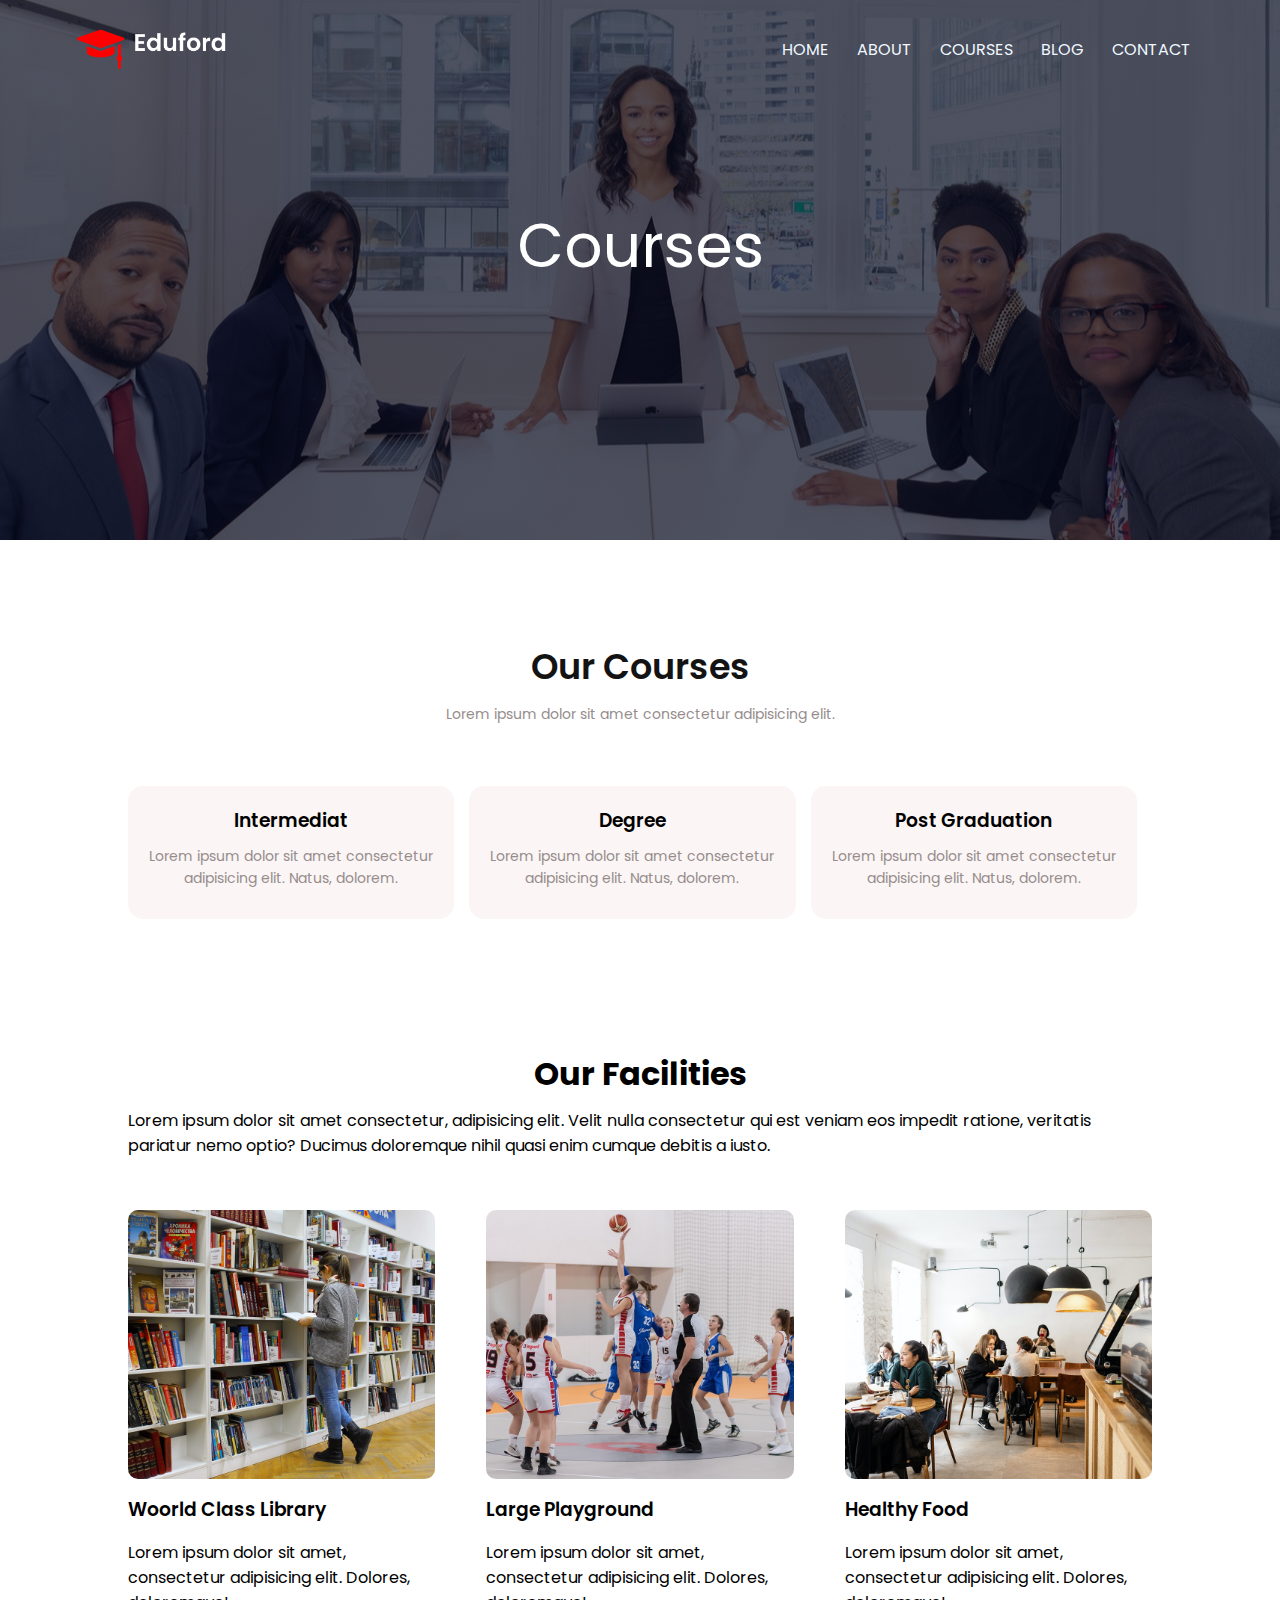
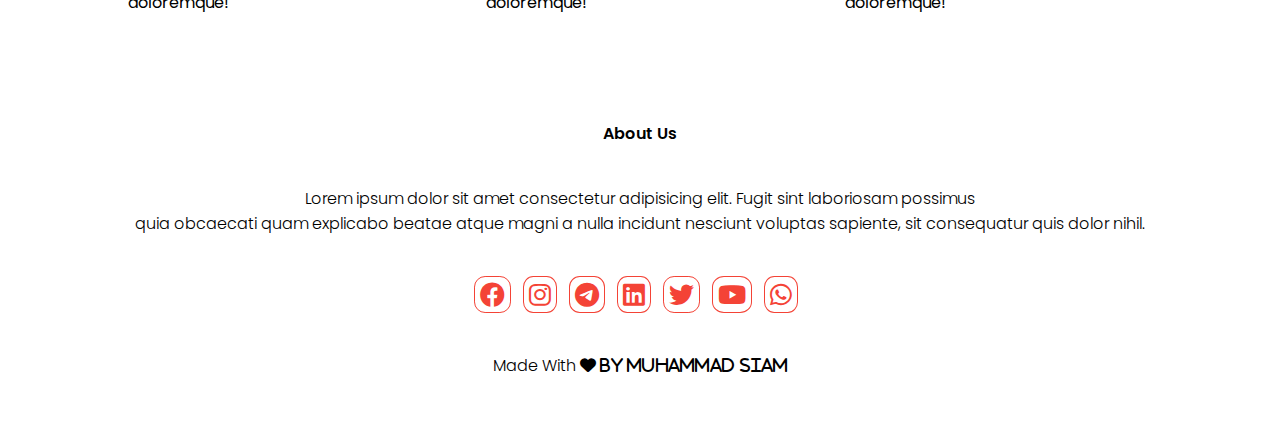
<file: course.html>
<!DOCTYPE html>
<html lang="en">
  <head>
    <meta charset="UTF-8" />
    <meta http-equiv="X-UA-Compatible" content="IE=edge" />
    <meta name="viewport" content="width=device-width, initial-scale=1.0" />
    <title>University Website</title>
    <link rel="preconnect" href="https://fonts.googleapis.com" />
    <link rel="preconnect" href="https://fonts.gstatic.com" crossorigin />
    <link
      href="https://fonts.googleapis.com/css2?family=Poppins:ital,wght@0,100;0,200;0,400;0,600;0,700;1,100;1,200;1,600&display=swap"
      rel="stylesheet"
    />
    <link rel="stylesheet" href="./style.css" />
    <link
      rel="stylesheet"
      href="https://cdnjs.cloudflare.com/ajax/libs/font-awesome/6.0.0/css/all.min.css"
      integrity="sha512-9usAa10IRO0HhonpyAIVpjrylPvoDwiPUiKdWk5t3PyolY1cOd4DSE0Ga+ri4AuTroPR5aQvXU9xC6qOPnzFeg=="
      crossorigin="anonymous"
      referrerpolicy="no-referrer"
    />
    <!-- Animate css -->
    <link
      rel="stylesheet"
      href="https://cdnjs.cloudflare.com/ajax/libs/animate.css/4.1.1/animate.min.css"
    />
  </head>
  <body>
    <section class="sub-header">
      <nav>
        <a href="index.html"><img src="./eduford_img/logo.png" alt="" /></a>
        <div id="nav-links" class="nav-links">
          <i class="fa-solid fa-xmark" onclick="hideMenu()"></i>
          <ul class="animate__animated animate__zoomIn">
            <li><a href="index.html">HOME</a></li>
            <li><a href="about.html">ABOUT</a></li>
            <li><a href="course.html">COURSES</a></li>
            <li><a href="blog.html">BLOG</a></li>
            <li><a href="contact.html">CONTACT</a></li>
          </ul>
        </div>
        <i class="fa-solid fa-bars" onclick="showMenu()"></i>
      </nav>

      <div class="text-box">
        <h1 class="animate__animated animate__zoomIn">Courses</h1>
      </div>
    </section>

    <!-- Course content -->

    <section class="course">
      <h1 class="animate__animated animate__zoomIn">Our Courses</h1>
      <p class="animate__animated animate__backInRight">
        Lorem ipsum dolor sit amet consectetur adipisicing elit.
      </p>

      <div class="row">
        <div class="course-col">
          <h3 class="animate__animated animate__zoomIn">Intermediat</h3>
          <p class="animate__animated animate__backInRight">
            Lorem ipsum dolor sit amet consectetur adipisicing elit. Natus,
            dolorem.
          </p>
        </div>
        <div class="course-col">
          <h3 class="animate__animated animate__zoomIn">Degree</h3>
          <p class="animate__animated animate__backInRight">
            Lorem ipsum dolor sit amet consectetur adipisicing elit. Natus,
            dolorem.
          </p>
        </div>
        <div class="course-col">
          <h3 class="animate__animated animate__zoomIn">Post Graduation</h3>
          <p class="animate__animated animate__backInRight">
            Lorem ipsum dolor sit amet consectetur adipisicing elit. Natus,
            dolorem.
          </p>
        </div>
      </div>
    </section>

    <!-- facilities -->

    <section class="facilities">
      <h1 class="animate__animated animate__zoomIn">Our Facilities</h1>
      <p class="animate__animated animate__backInRight">
        Lorem ipsum dolor sit amet consectetur, adipisicing elit. Velit nulla
        consectetur qui est veniam eos impedit ratione, veritatis pariatur nemo
        optio? Ducimus doloremque nihil quasi enim cumque debitis a iusto.
      </p>
      <div class="row">
        <div class="facilities-col">
          <img src="./eduford_img/library.png" alt="" />
          <h3 class="animate__animated animate__zoomIn">
            Woorld Class Library
          </h3>
          <p class="animate__animated animate__backInRight">
            Lorem ipsum dolor sit amet, consectetur adipisicing elit. Dolores,
            doloremque!
          </p>
        </div>
        <div class="facilities-col">
          <img src="./eduford_img/basketball.png" alt="" />
          <h3 class="animate__animated animate__zoomIn">Large Playground</h3>
          <p class="animate__animated animate__backInRight">
            Lorem ipsum dolor sit amet, consectetur adipisicing elit. Dolores,
            doloremque!
          </p>
        </div>
        <div class="facilities-col">
          <img src="./eduford_img/cafeteria.png" alt="" />
          <h3 class="animate__animated animate__zoomIn">Healthy Food</h3>
          <p class="animate__animated animate__backInRight">
            Lorem ipsum dolor sit amet, consectetur adipisicing elit. Dolores,
            doloremque!
          </p>
        </div>
      </div>
    </section>

    <!-- footer -->
    <section class="footer">
      <h4 class="animate__animated animate__backInUp">About Us</h4>
      <p class="animate__animated animate__backInUp">
        Lorem ipsum dolor sit amet consectetur adipisicing elit. Fugit sint
        laboriosam possimus <br />
        quia obcaecati quam explicabo beatae atque magni a nulla incidunt
        nesciunt voluptas sapiente, sit consequatur quis dolor nihil.
      </p>
      <div class="icons animate__animated animate__backInUp">
        <i class="fa-brands fa-facebook"></i>
        <i class="fa-brands fa-instagram"></i>
        <i class="fa-brands fa-telegram"></i>
        <i class="fa-brands fa-linkedin"></i>
        <i class="fa-brands fa-twitter"></i>
        <i class="fa-brands fa-youtube"></i>
        <i class="fa-brands fa-whatsapp"></i>
      </div>
      <p animate__animated animate__backInUp>
        Made With <i class="fa-solid fa-heart"> by Muhammad Siam</i>
      </p>
    </section>

    <!-- ---------javascript ---------- -->
    <script>
      var navLinks = document.getElementById("nav-links")
      function showMenu() {
        navLinks.style.right = "0"
      }
      function hideMenu() {
        navLinks.style.right = "-200px"
      }
    </script>
  </body>
</html>
</file>
<file: style.css>
* {
  margin: 0;
  padding: 0;
  font-family: "Poppins", sans-serif;
}

/* ------Preloader-------- */
#preloader {
  background: #fcfefc url(./eduford_img//preloader.gif) no-repeat center center;
  background-size: 50%;
  height: 100vh;
  width: 100%;
  position: fixed;
  z-index: 100;
}

.header {
  min-height: 100vh;
  width: 100%;
  background-image: linear-gradient(rgba(4, 9, 30, 0.7), rgba(4, 9, 30, 0.7)),
    url(./eduford_img/banner.png);
  background-position: center;
  background-size: cover;
  position: relative;
}

nav {
  display: flex;
  padding: 2% 6%;
  justify-content: space-between;
  align-items: center;
}

nav img {
  width: 150px;
}

.nav-links {
  flex: 1;
  text-align: right;
}

.nav-links ul li {
  list-style: none;
  padding: 8px 12px;
  position: relative;
  display: inline-block;
}

.nav-links a {
  color: aliceblue;
  text-decoration: none;
}

.nav-links ul li::after {
  content: "";
  width: 0;
  height: 2px;
  background: #f44336;
  display: block;
  margin: auto;
  transition: 0;
}

.nav-links ul li:hover::after {
  width: 100%;
  transition: 0.4s;
}

.text-box {
  width: 90%;
  color: #fff;
  /* position: absolute;
  top: 50%;
  left: 50%;
  transform: translate(-50%, -50%); */
  margin: 50px auto;
  text-align: center;
}

.text-box h1 {
  font-size: 60px;
}

.text-box p {
  margin: 10px 0 40px;
  font-size: 15px;
}

.btn1 {
  display: inline-block;
  text-decoration: none;
  color: #fff;
  border: 1px solid rgb(0, 192, 176);
  padding: 10px;
  border-radius: 15px;
  transition: 0.4s;
}
.btn2 {
  display: inline-block;
  text-decoration: none;
  color: rgb(14, 11, 11);
  border: 1px solid rgb(0, 192, 176);
  padding: 10px;
  border-radius: 15px;
  transition: 0.4s;
}

.btn1,
.btn2:hover {
  background-color: rgba(0, 192, 176, 0.164);
  cursor: pointer;
  color: #fff;
}

nav .fa-solid {
  display: none;
}

/* course section */
.course {
  margin: 0 auto;
  width: 80%;
  text-align: center;
  padding-top: 100px;
}

.course h1 {
  font-size: 35px;
  font-weight: 600;
  color: rgb(20, 19, 19);
}

.course p {
  color: rgb(150, 140, 140);
  font-weight: 400;
  font-size: 14px;
  line-height: 22px;
  padding: 10px;
}

.row {
  margin-top: 5%;
  display: flex;
  justify-content: space-between;
}

.course-col {
  flex-basis: 38%;
  background-color: rgba(235, 205, 205, 0.192);
  padding: 20px 10px;
  border-radius: 15px;
  margin-bottom: 5%;
  margin-right: 15px;
  box-sizing: border-box;
  transition: 0s;
}

.course-col:hover {
  box-shadow: 0 0 20px 0px rgba(17, 19, 19, 0.164);
  transition: 0.5s;
}

h3 {
  text-align: center;
  font-weight: 600;
  margin: 10px, 0;
}

/* campus */

.campus {
  width: 80%;
  margin: 30px auto;
}

.campus h1 {
  text-align: center;
  margin-bottom: 10px;
}

.campus-col {
  flex-basis: 32%;
  border-radius: 10px;
  margin-bottom: 30px;
  position: relative;
  overflow: hidden;
}

.campus-col img {
  width: 100%;
  display: block;
}

.layer {
  background: transparent;
  height: 100%;
  width: 100%;
  position: absolute;
  top: 0;
  left: 0;
  transition: 0.5s;
}

.layer:hover {
  background-color: #ff110094;
}

.layer h3 {
  width: 100%;
  font-weight: 500;
  color: #fff;
  bottom: 0;
  left: 50%;
  transform: translateX(-50%);
  position: absolute;
  opacity: 0;
  transition: 0.4s;
}

.layer:hover h3 {
  bottom: 120px;
  opacity: 1;
}
/* facilities */
.facilities {
  width: 80%;
  margin: auto;
}

.facilities h1 {
  text-align: center;
  margin-top: 80px;
  margin-bottom: 10px;
}

.facilities-col {
  flex-basis: 30%;
  border-radius: 15px;
  margin-bottom: 5%;
  text-align: left;
}
.facilities-col img {
  display: block;
  width: 100%;
  margin-bottom: 10px;
  border-radius: 10px;
}
.facilities-col p {
  padding: 0;
}

.facilities-col h3 {
  margin-top: 16px;
  margin-bottom: 16px;
  text-align: left;
}

/* testimonials */

.testimonials {
  width: 80%;
  margin: auto;
  padding-top: 100px;
  text-align: center;
}

.testimonial-col {
  display: flex;
  flex-basis: 40%;
  border-radius: 10px;
  margin-bottom: 5%;
  text-align: center;
  background: rgba(236, 84, 84, 0.082);
  padding: 25px;
  cursor: pointer;
}

.testimonial-col img {
  height: 80px;
  margin-left: 5px;
  margin-right: 30px;
  border-radius: 50%;
}

.testimonial-col p {
  padding: 0;
}

.testimonial-col h3 {
  margin-top: 15px;
  text-align: center;
}

.testimonial-col .fa-solid {
  color: rgb(201, 149, 6);
}

/* call to action */
.cta {
  margin: 100px auto;
  width: 80%;
  background-image: linear-gradient(rgba(0, 0, 0, 0.7), rgba(0, 0, 0, 0.7)),
    url(eduford_img/banner2.jpg);
  background-position: center;
  background-size: cover;
  border-radius: 10px;
  text-align: center;
  padding: 100px 0;
}

.cta h1 {
  color: #fff;
  font-weight: 500;
  margin-bottom: 20px;
}

.cta a {
  text-decoration: none;
  padding: 5px 10px;
  background: rgb(197, 152, 5);
  border-radius: 10px;
  color: rgb(255, 255, 255);
  border: 1px solid #fff;
  transition: 0.4s;
}

.cta a:hover {
  background-color: #fff;
  color: rgb(197, 152, 5);
  border: 1px solid rgb(197, 152, 5);
}

/* footer */
.footer {
  width: 100%;
  text-align: center;
  padding: 30px 0;
}

.footer h4 {
  margin-top: 25px;
  font-weight: 600;
}
.footer p {
  margin: 40px 20px;
  font-weight: 300;
}

.icons .fa-brands {
  font-size: 25px;
  margin-right: 8px;
  padding: 5px;
  color: #f44336;
  border: 1px solid #f44336;
  border-radius: 30%;
  transition: 0.4s;
}

.icons .fa-brands:hover {
  background-color: rgb(0, 0, 0);
  color: #fff;
  cursor: pointer;
  border: 1px solid #fff;
}

/* ---------------------- About us Page--------------- */

.sub-header {
  height: 60vh;
  width: 100%;
  /* background-image: linear-gradient(rgba(4, 9, 30, 0.7), rbga(4, 9, 30, 0.7)),
    url(./eduford_img/about.jpg); */
  background-image: linear-gradient(rgba(4, 9, 30, 0.7), rgba(4, 9, 30, 0.7)),
    url(./eduford_img/about.jpg);
  background-position: center;
  background-size: cover;
  text-align: center;
  color: #fff;
}

.sub-header h1 {
  margin-top: 100px;
  font-weight: 400;
}

.about-us {
  width: 80%;
  margin: auto;
  margin-top: 80px;
  margin-bottom: 50px;
}
.about-col {
  flex-basis: 48%;
  padding: 32px 5px;
}

.about-col img {
  width: 100%;
}
.about-col h1 {
  padding-top: 0;
}
.about-col p {
  padding: 15px 0 20px;
}

/*-------------- Blog page--------- */
.blog-content {
  width: 80%;
  margin: auto;
  padding: 60px 0;
}

.blog-left {
  flex-basis: 65%;
}

.blog-left img {
  width: 100%;
}

.blog-left h2 {
  color: #222;
  font-weight: 400;
  margin: 30px 0;
}

.blog-right {
  flex-basis: 32%;
}

.blog-right h3 {
  background: #f44336;
  color: #fff;
  padding: 7px 0;
  font-size: 18px;
  margin-bottom: 20px;
}

.blog-right div {
  display: flex;
  align-items: center;
  justify-content: space-between;
  color: #555;
  padding: 10px;
  box-sizing: border-box;
}

/* comment box */

.comment-box {
  border: 1px solid #ccc;
  margin: 50px 0;
  padding: 10px 20px;
}

.comment-box h3 {
  text-align: left;
}

form input,
form textarea {
  width: 100%;
  padding: 10px;
  margin: 15px 0;
  box-sizing: border-box;
  outline: none;
  border: none;
  background-color: #f0f0f0;
  box-sizing: border-box;
}

/* ---------Contact Page ----------- */
.location {
  width: 80%;
  margin: auto;
  padding: 80px 0;
}

.location iframe {
  width: 100%;
}

.contact-us {
  width: 80%;
  margin: auto;
}
.contact-col {
  flex-basis: 45%;
  margin-bottom: 20px;
}

.contact-col div {
  display: flex;
  align-items: center;
  margin-bottom: 40px;
}

.contact-col .fa-solid {
  font-size: 24px;
  margin-right: 10px;
  color: tomato;
}

.contact-col p {
  padding: 0;
  font-weight: 300;
  font-size: 14px;
}

.contact-col h5 {
  font-size: 20px;
  margin-bottom: 10px;
  color: #555;
  font-weight: 500;
}
/* /////// ////// responsive for mobile devices */

@media (max-width: 700px) {
  .text-box h1 {
    font-size: 20px;
  }
  .nav-links ul li {
    display: block;
  }
  .nav-links {
    position: fixed;
    background: #f44366;
    height: 100vh;
    width: 200px;
    top: 0;
    right: -200px;
    transition: 1s;
    text-align: left;
    z-index: 10;
  }

  nav .fa-solid {
    color: #fff;
    display: block;
    color: #fff;
    margin: 10px 15px;
    font-size: 20px;
    cursor: pointer;
  }

  .nav-links ul {
    padding: 30px;
  }
  .row {
    flex-direction: column;
  }
  .sub-header h1 {
    font-size: 24px;
  }
}
</file>
